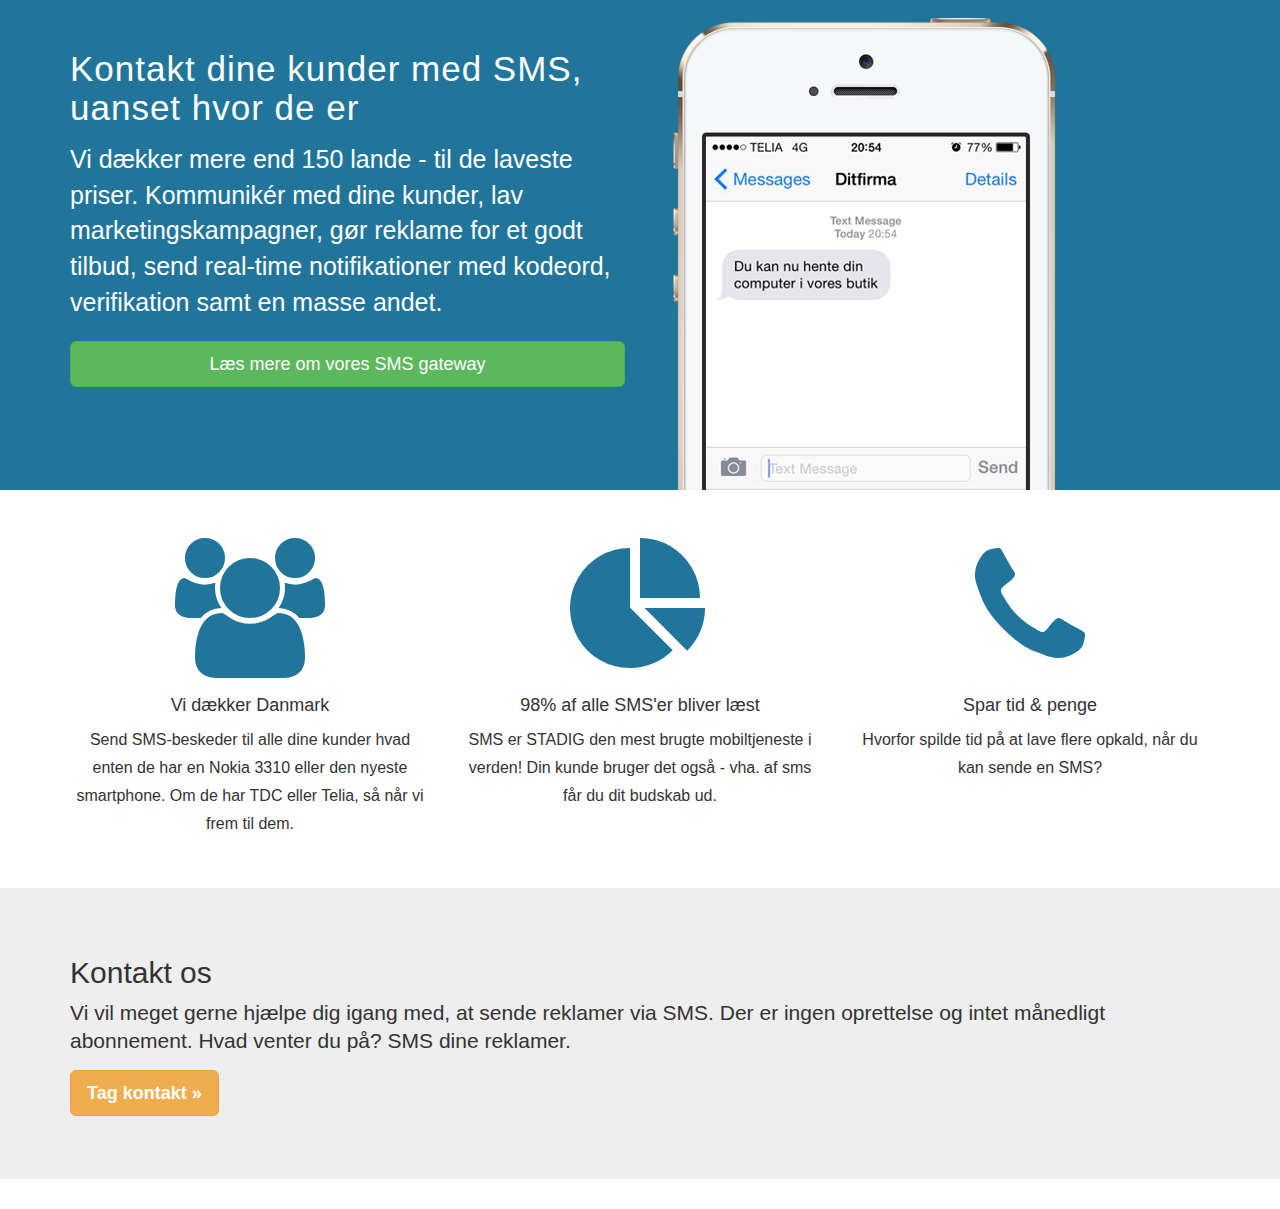
<file: index.html>
<!DOCTYPE html>
<html lang="da">
	<head>
		<title>Billig SMS gateway</title>
		<meta charset="utf-8">
		<meta http-equiv="X-UA-Compatible" content="IE=edge">
		<meta name="viewport" content="width=device-width, initial-scale=1.0">
		<meta name="description" content="Send reklame via SMS med vores billige SMS gateway">
		<meta name="author" content="Txty">
		<link href="/assets/style.min.css" rel="stylesheet">
		<link href="https://maxcdn.bootstrapcdn.com/bootstrap/3.3.5/css/bootstrap.min.css" rel="stylesheet">
		<link href="https://maxcdn.bootstrapcdn.com/font-awesome/4.4.0/css/font-awesome.min.css" rel="stylesheet">
		<link href="https://fonts.googleapis.com/css?family=Lato" rel="stylesheet">
		<!--[if lt IE 9]><script src="https://oss.maxcdn.com/libs/html5shiv/3.7.0/html5shiv.js"></script><script src="https://oss.maxcdn.com/libs/respond.js/1.3.0/respond.min.js"></script><![endif]-->
	</head>
	<body>
		<div id="headerwrap">
			<div class="container">
				<div class="row">
					<div class="col-sm-6">
						<h1>Kontakt dine kunder med SMS, uanset hvor de er</h1>
						<div class="breadtext">
							Vi dækker mere end 150 lande - til de laveste priser. Kommunikér med dine kunder, lav marketingskampagner, gør reklame for et godt tilbud, send real-time notifikationer med kodeord, verifikation samt en masse andet.
						</div>
						<div class="clearfix"><br /></div>
						<p>
							<a href="https://txty.dk/loesninger/?ref=reklamesms.dk" class="btn btn-success btn-lg btn-block">Læs mere om vores SMS gateway</a>
						</p>
					</div>
					<div class="col-sm-6">
						<img class="img-responsive hidden-xs" src="/assets/phone.png" alt="sms gateway">
					</div>
				</div>
			</div>
		</div>
		<div class="container">
			<div class="row mt centered">
				<div class="col-sm-4">
					<i class="fa fa-users"></i>
					<h4>Vi dækker Danmark</h4>
					<p>
						Send SMS-beskeder til alle dine kunder hvad enten de har en Nokia 3310 eller den nyeste smartphone. Om de har TDC eller Telia, så når vi frem til dem.
					</p>
				</div>
				<div class="col-sm-4">
					<i class="fa fa-pie-chart"></i>
					<h4>98% af alle SMS'er bliver læst</h4>
					<p>
						SMS er STADIG den mest brugte mobiltjeneste i verden! Din kunde bruger det også - vha. af sms får du dit budskab ud.
					</p>
				</div>
				<div class="col-sm-4">
					<i class="fa fa-phone"></i>
					<h4>Spar tid & penge</h4>
					<p>
						Hvorfor spilde tid på at lave flere opkald, når du kan sende en SMS?
					</p>
				</div>
			</div>
		</div>
		<div class="jumbotron">
			<div class="container">
				<h2>Kontakt os</h2>
				<p>
					Vi vil meget gerne hjælpe dig igang med, at sende reklamer via SMS. Der er ingen oprettelse og intet månedligt abonnement.
					Hvad venter du på? SMS dine reklamer.
				</p>
				<p>
					<a href="https://txty.dk/kontakt/?ref=reklamesms.dk" class="btn btn-warning btn-lg">
						<strong>Tag kontakt &raquo;</strong>
					</a>
				</p>
			</div>
		</div>
	</body>
</html>
</file>
<file: assets/style.min.css>
body,h1,h2,h3,h4,h5,h6{font-family:Lato,sans-serif;font-weight:300}body{background-color:#f2f2f2;font-size:16px;color:#555;-webkit-font-smoothing:antialiased;-webkit-overflow-scrolling:touch}h1,h2,h3,h4,h5,h6{color:#333}h3,h4{color:#95a5a6;font-weight:400}h1{font-size:40px}h4{font-size:20px}p{line-height:28px;margin-bottom:25px;font-size:16px}.centered{text-align:center}a{color:#3498db;word-wrap:break-word;-webkit-transition:color .1s ease-in,background .1s ease-in;-moz-transition:color .1s ease-in,background .1s ease-in;-ms-transition:color .1s ease-in,background .1s ease-in;-o-transition:color .1s ease-in,background .1s ease-in;transition:color .1s ease-in,background .1s ease-in}a:focus,a:hover{color:#7b7b7b;text-decoration:none;outline:0}a:after,a:before{-webkit-transition:color .1s ease-in,background .1s ease-in;-moz-transition:color .1s ease-in,background .1s ease-in;-ms-transition:color .1s ease-in,background .1s ease-in;-o-transition:color .1s ease-in,background .1s ease-in;transition:color .1s ease-in,background .1s ease-in}hr{display:block;height:1px;border:0;border-top:1px solid #ccc;margin:1em 0;padding:0}.navbar-default{background-color:#21759A;border-color:transparent}.navbar-default .navbar-brand,.navbar-default .navbar-nav>li>a{color:#fff}.mt{margin-top:40px;margin-bottom:40px}i{margin:8px;color:#3498db}#headerwrap{background-color:#21759A;margin-top:-20px;padding-top:10px;background-attachment:relative;background-position:center center;min-height:350px;width:100%;-webkit-background-size:cover;-moz-background-size:cover;-o-background-size:cover;background-size:cover}#headerwrap h1{margin-top:60px;margin-bottom:15px;color:#fff;font-size:35px;font-weight:300;letter-spacing:1px}.fa{font-size:140px!important;color:#21759A}.breadtext{color:#FFF;font-size:25px}
</file>
